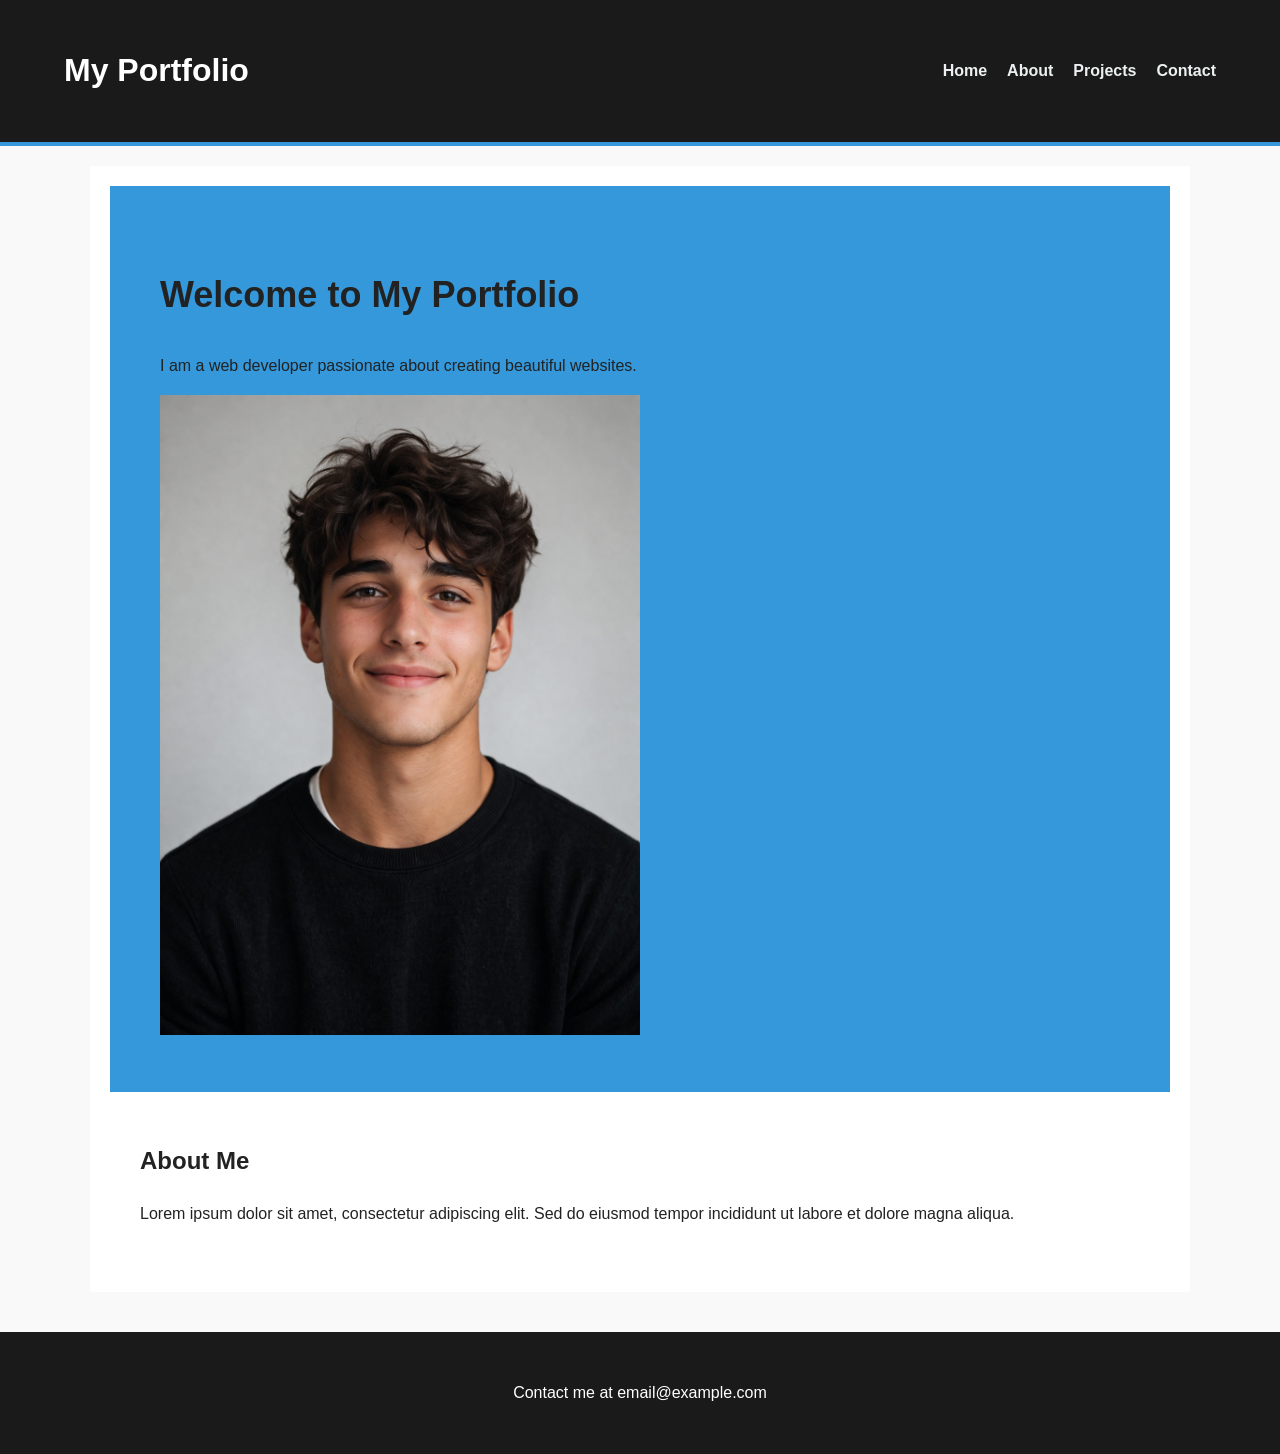
<file: index.html>
<!DOCTYPE html>
<html lang="en">

<head>
    <meta charset="UTF-8">
    <meta name="viewport" content="width=device-width, initial-scale=1.0">
    <title>Portfolio</title>
    <link rel="stylesheet" href="css/styles.css">
</head>

<body>
    <header class="header">
        <h1>My Portfolio</h1>
        <!-- Navigation Links -->
        <nav class="nav">
            <ul>
                <li><a href="index.html">Home</a></li>
                <li><a href="about.html">About</a></li>
                <li><a href="projects.html">Projects</a></li>
                <li><a href="contact.html">Contact</a></li>
            </ul>
        </nav>
    </header>
    <!-- Main Content -->
    <main class="main">
        <!-- Hero Section -->
        <section class="hero">
            <h2>Welcome to My Portfolio</h2>
            <p>I am a web developer passionate about creating beautiful websites.</p>
            <!--alt added-->
            <img src="images/hero.png" alt="Hero Image">
        </section>
        <!-- Introduction Section -->
        <section class="intro">
            <h2>About Me</h2>
            <p>Lorem ipsum dolor sit amet, consectetur adipiscing elit. Sed do eiusmod tempor incididunt ut labore et
                dolore magna aliqua.</p>
        </section>
    </main>
    <!-- Footer -->
    <footer class="footer">
        <p>Contact me at email@example.com</p>
    </footer>
</body>

</html>
</file>
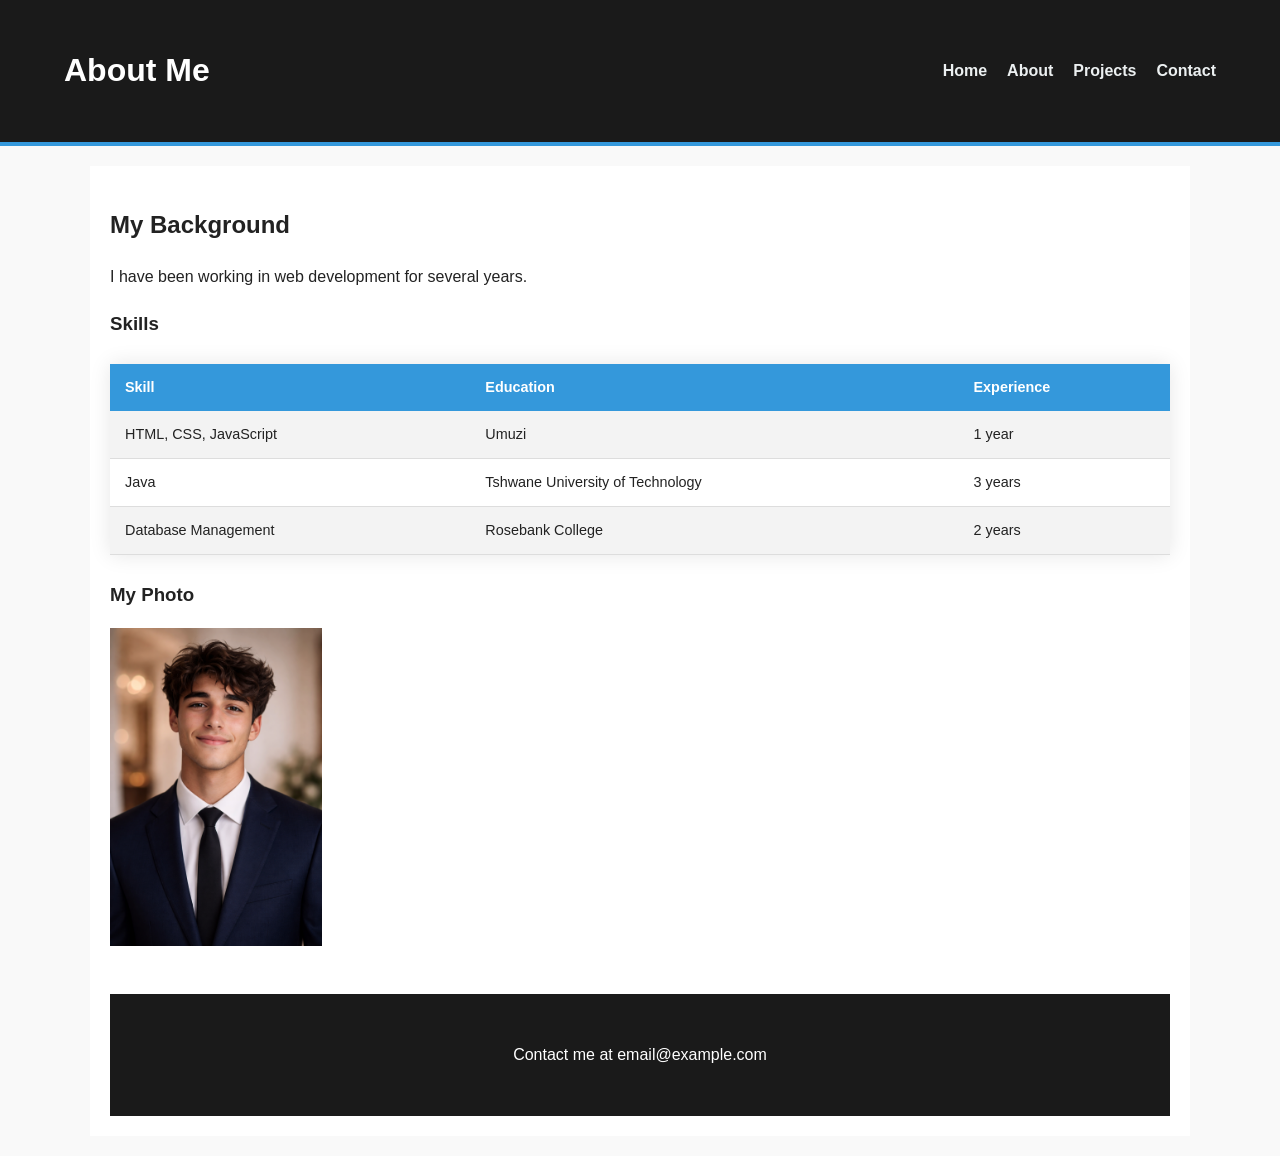
<file: about.html>
<!DOCTYPE html>
<html lang="en">
<head>
    <meta charset="UTF-8">
    <meta name="viewport" content="width=device-width, initial-scale=1.0">
    <title>About</title>
    <link rel="stylesheet" href="css/styles.css">
</head>
<body>
    <header class="header">
        <h1>About Me</h1>
        <!-- Navigation Links -->
        <nav class="nav">
            <ul>
                <li><a href="index.html">Home</a></li>
                <li><a href="about.html">About</a></li>
                <li><a href="projects.html">Projects</a></li>
                <li><a href="contact.html">Contact</a></li>
            </ul>
        </nav>
    </header>

    <main class="main">
        <section class="background">
        <h2>My Background</h2>
        <p>I have been working in web development for several years.</p>
        </section>

        <section class="skills">
        <h3>Skills</h3>

        <!-- Data Table added -->
         <table>
            <tr>
                <th>Skill</th>
                <th>Education</th>
                <th>Experience</th>
            </tr>
            <tr>
                <td>HTML, CSS, JavaScript</td>
                <td>Umuzi</td>
                <td> 1 year</td>

            </tr>
            <tr>
                <td>Java</td>
                <td>Tshwane University of Technology</td>
                <td>3 years</td>
            </tr>
            <tr>
                <td>Database Management</td>
                <td>Rosebank College</td>
                <td>2 years</td>
            </tr>
         </table>
        </section>
        
           <!-- Profile Section  -->

    <section id="profile">
        
    <div>
        <h3>My Photo</h3>
        <img src="images/profile.png" alt="Profile Photo">
    </div>
    </section>
    <div class="footer">
        <p>Contact me at email@example.com</p>
    </div>
     </main>
</body>
</html>
</file>
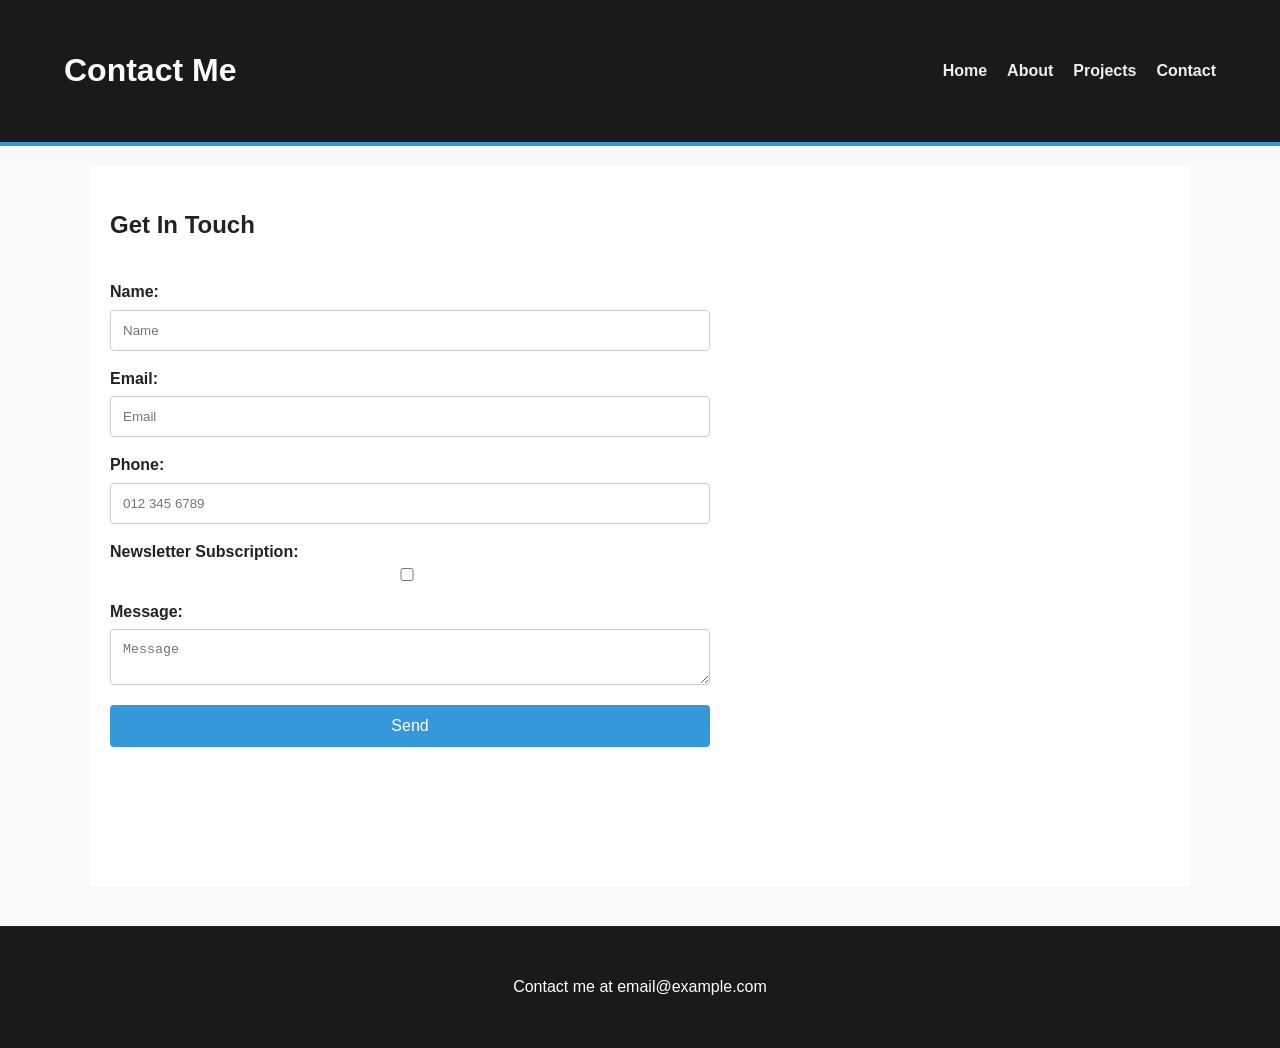
<file: contact.html>
<!DOCTYPE html>
<html lang="en">

<head>
    <meta charset="UTF-8">
    <meta name="viewport" content="width=device-width, initial-scale=1.0">
    <title>Contact</title>
    <link rel="stylesheet" href="css/styles.css">
</head>

<body>
    <header class="header">
        <h1>Contact Me</h1>
        <!-- Navigation Links -->
        <nav class="nav">
            <ul>
                <li><a href="index.html">Home</a></li>
                <li><a href="about.html">About</a></li>
                <li><a href="projects.html">Projects</a></li>
                <li><a href="contact.html">Contact</a></li>
            </ul>
        </nav>
    </header>

    <main class="main">

        <h2>Get In Touch</h2>

        <form action="#" method="post">
            <!-- Labels  -->
            <label for="name">Name:</label>
            <input type="text" id="name" placeholder="Name" required>
            <label for="email">Email:</label>
            <input type="email" id="email" placeholder="Email" required>
            <label for="telephone">Phone:</label>
            <input type="tel" id="telephone" placeholder="012 345 6789" pattern="[0-9]{3} [0-9]{3} [0-9]{4}" required>
            <label for="subscription">Newsletter Subscription:</label>
            <input type="checkbox" id="subscription">
            <label for="message">Message:</label>
            <textarea id="message" placeholder="Message" minlength="10" maxlength="500" required></textarea>


            <button type="submit">Send</button>
        </form>
    </main>

    <div class="footer">
        <p>Contact me at email@example.com</p>
    </div>
</body>

</html>
</file>
<file: css/styles.css>
/*  Basic Styles  */
* {
 box-sizing: border-box;
}

body {
 font-family: 'Segoe UI', Tahoma, Geneva, Verdana, sans-serif;
 line-height: 1.6;
 margin: 0;
 padding: 0;
 color: #222;
 background-color: #f9f9f9;
}

/*  Header */
.header {
 background-color: #1a1a1a;
color: #ffffff;
 padding: 1.5rem 5%;
 display: flex;
justify-content: space-between;
 align-items: center;
 border-bottom: 4px solid #3498db;
}
/* Navigation styling */
.nav ul {
 list-style: none;
 margin: 0;
 padding: 0;
 display: flex;
}

.nav ul li {
 margin-left: 20px;
}

.nav a {
 color: #ecf0f1;
 text-decoration: none;
 font-weight: bold;
 transition: 0.3s;
}

.nav a:hover {
 color: #3498db;
}

/* Main Layout  */
.main {
 max-width: 1100px;
 margin: 20px auto;
 padding: 20px;
 background: white;
 min-height: 80vh;
}
.hero {
    padding: 50px;
    background-color: #3498db;
}
.hero img {
    width: 50%;
}
.hero h2 {
    font-size: 36px;
}
.intro {
    padding: 30px;
}
/* Form Styling (Contact Page) */
form {
 display: flex;
 flex-direction: column;
 max-width: 600px;
 background: #fff;
}

label {
 margin-top: 15px;
 font-weight: bold;
}

/* Attribute Selectors for Inputs */
input[type="text"], 
input[type="email"], 
input[type="tel"], 
textarea {
 width: 100%;
 padding: 12px;
 border: 1px solid #ccc;
 border-radius: 4px;
 margin-top: 5px;
}

/* Checkbox specific layout */
input[type="checkbox"] {
 width: auto;
 display: inline-block;
 margin-right: 10px;
}

button[type="submit"] {
  background-color: #3498db;
  color: white;
  padding: 12px 20px;
  border: none;
  border-radius: 4px;
  cursor: pointer;
  margin-top: 20px;
  font-size: 1rem;
}

button[type="submit"]:hover {
  background-color: #2980b9;
}
/*  Table Styling (About Page)  */
#profile img {
    width: 20%;
}
table {
 width: 100%;
 border-collapse: collapse; /* Essential Box Model property for tables */
 margin: 25px 0;
 font-size: 0.9em;
 box-shadow: 0 0 20px rgba(0, 0, 0, 0.1);
}

table th {
 background-color: #3498db;
 color: #ffffff;
 text-align: left;
 padding: 12px 15px;
}

table td {
 padding: 12px 15px;
 border-bottom: 1px solid #dddddd;
}

/* Pseudo-class: Zebra Striping */
table tr:nth-child(even) {
 background-color: #f3f3f3;
}



/* --- Project Grid (Projects Page) --- */
/* Combination Selector: Selecting divs that represent projects */
.project1, .project2, .project3 {
  border: 1px solid #ddd;
  padding: 20px;
  margin-bottom: 30px;
  border-radius: 8px;
  transition: transform 0.3s;
}

.project1:hover, .project2:hover, .project3:hover {
  transform: translateY(-5px);
  box-shadow: 0 5px 15px rgba(0,0,0,0.1);
}

.project1 img, .project2 img, .project3 img {
  width: 100%;
  max-width: 400px;
  height: auto;
  border-radius: 4px;
}

/*  Footer  */
.footer {
  background-color: #1a1a1a;
  color: white;
  text-align: center;
  padding: 2rem;
  margin-top: 40px;
}
</file>
